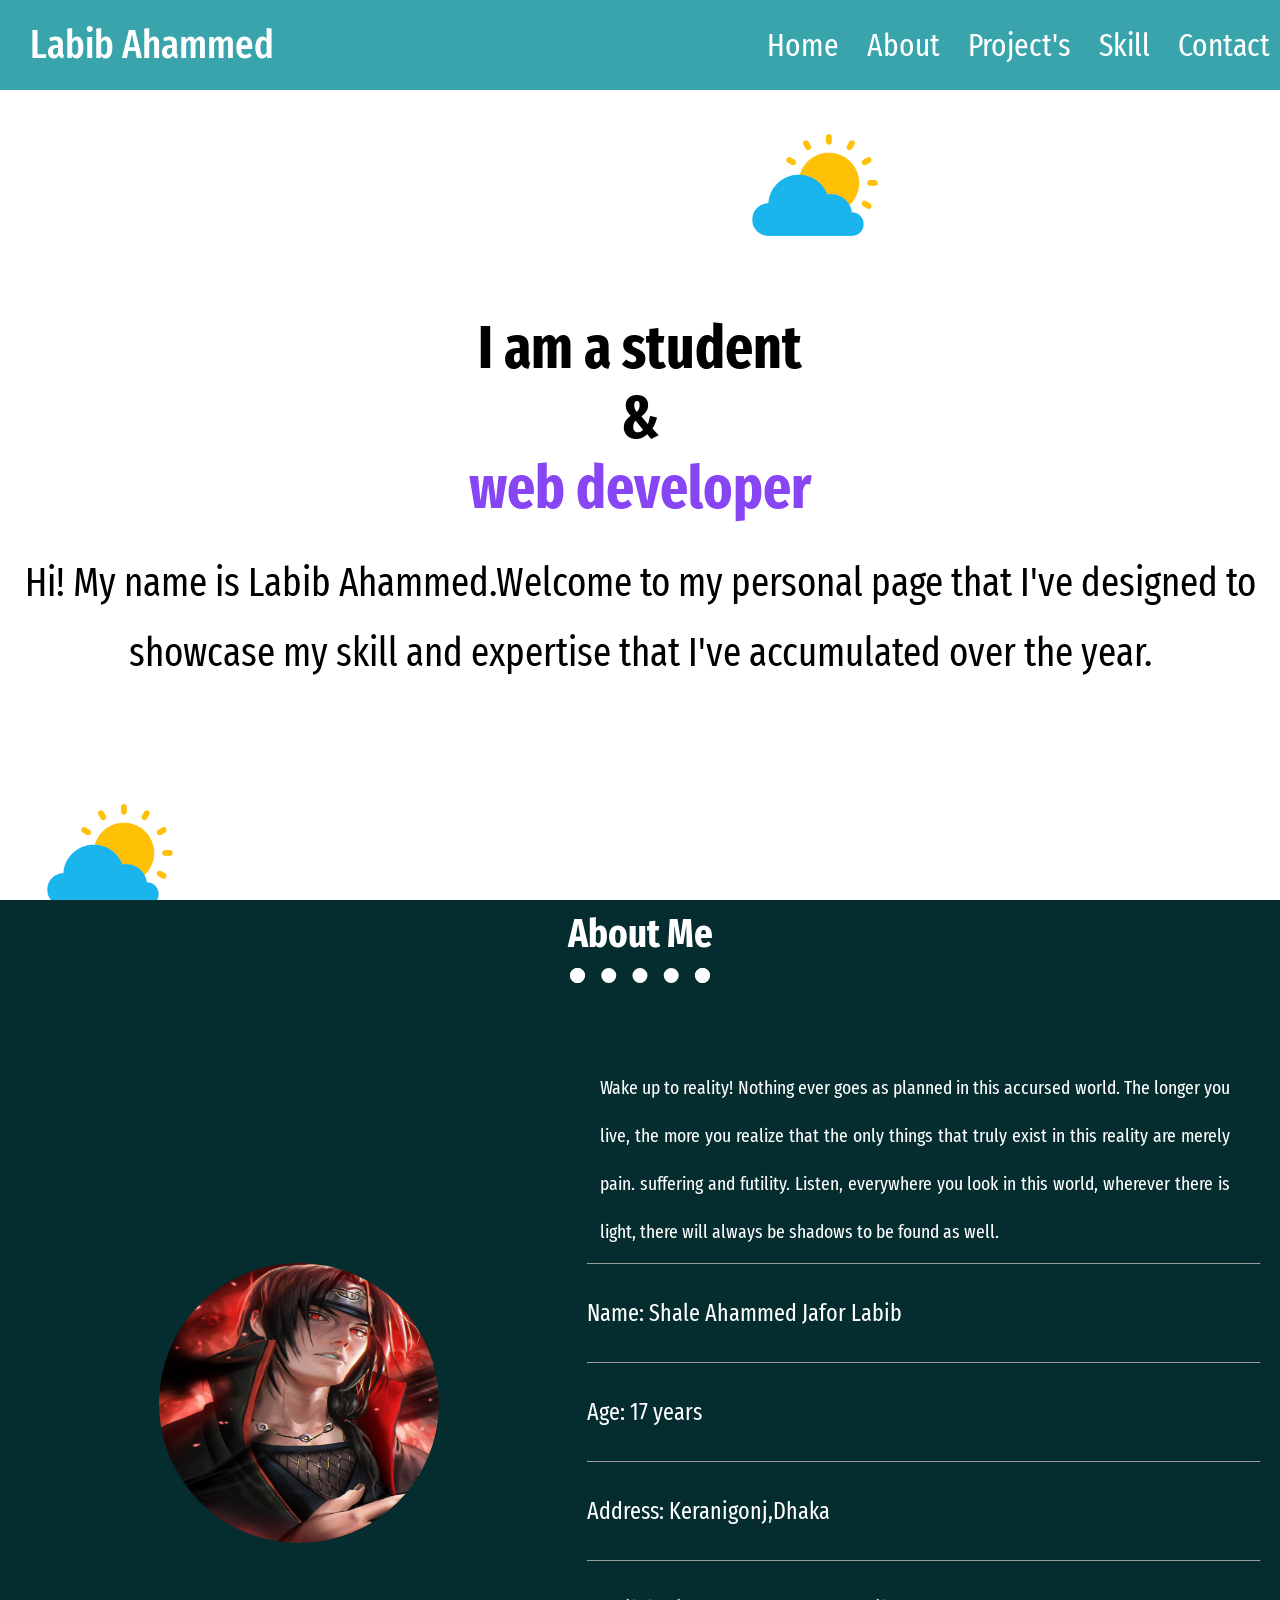
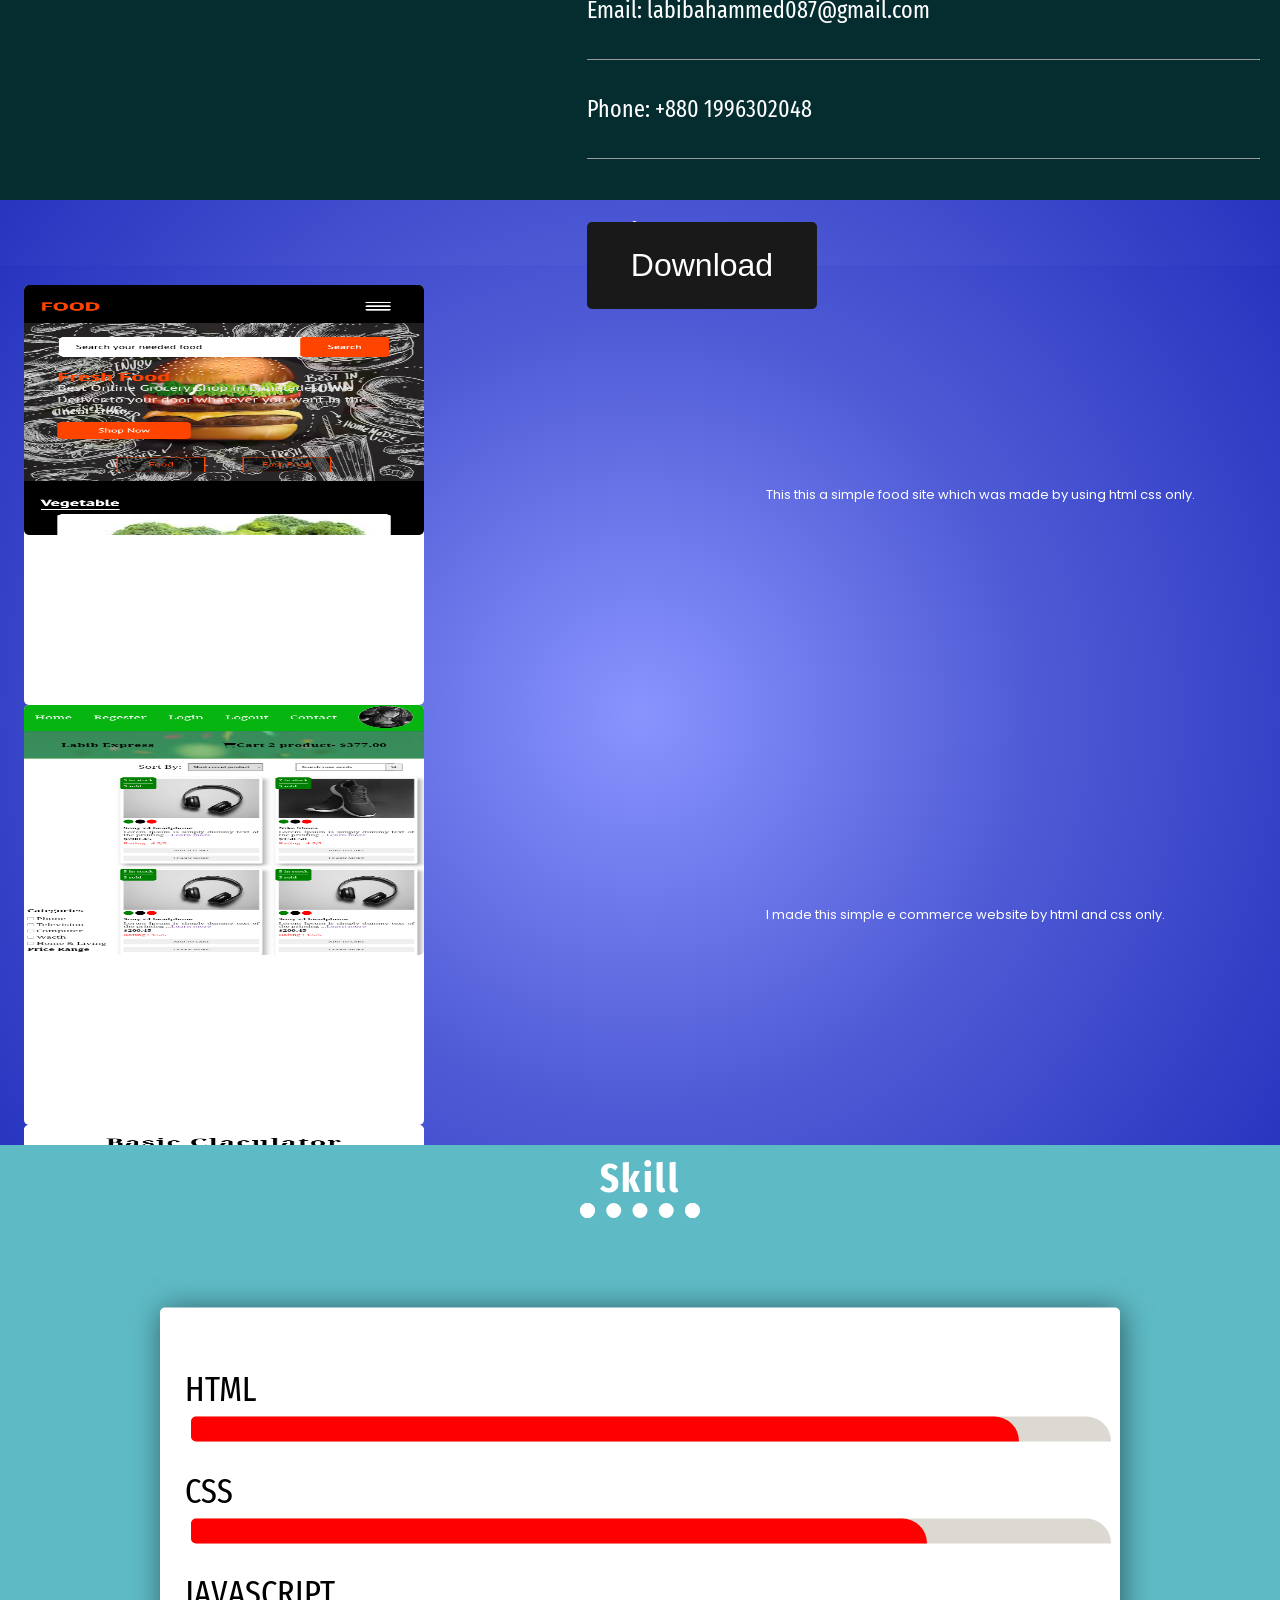
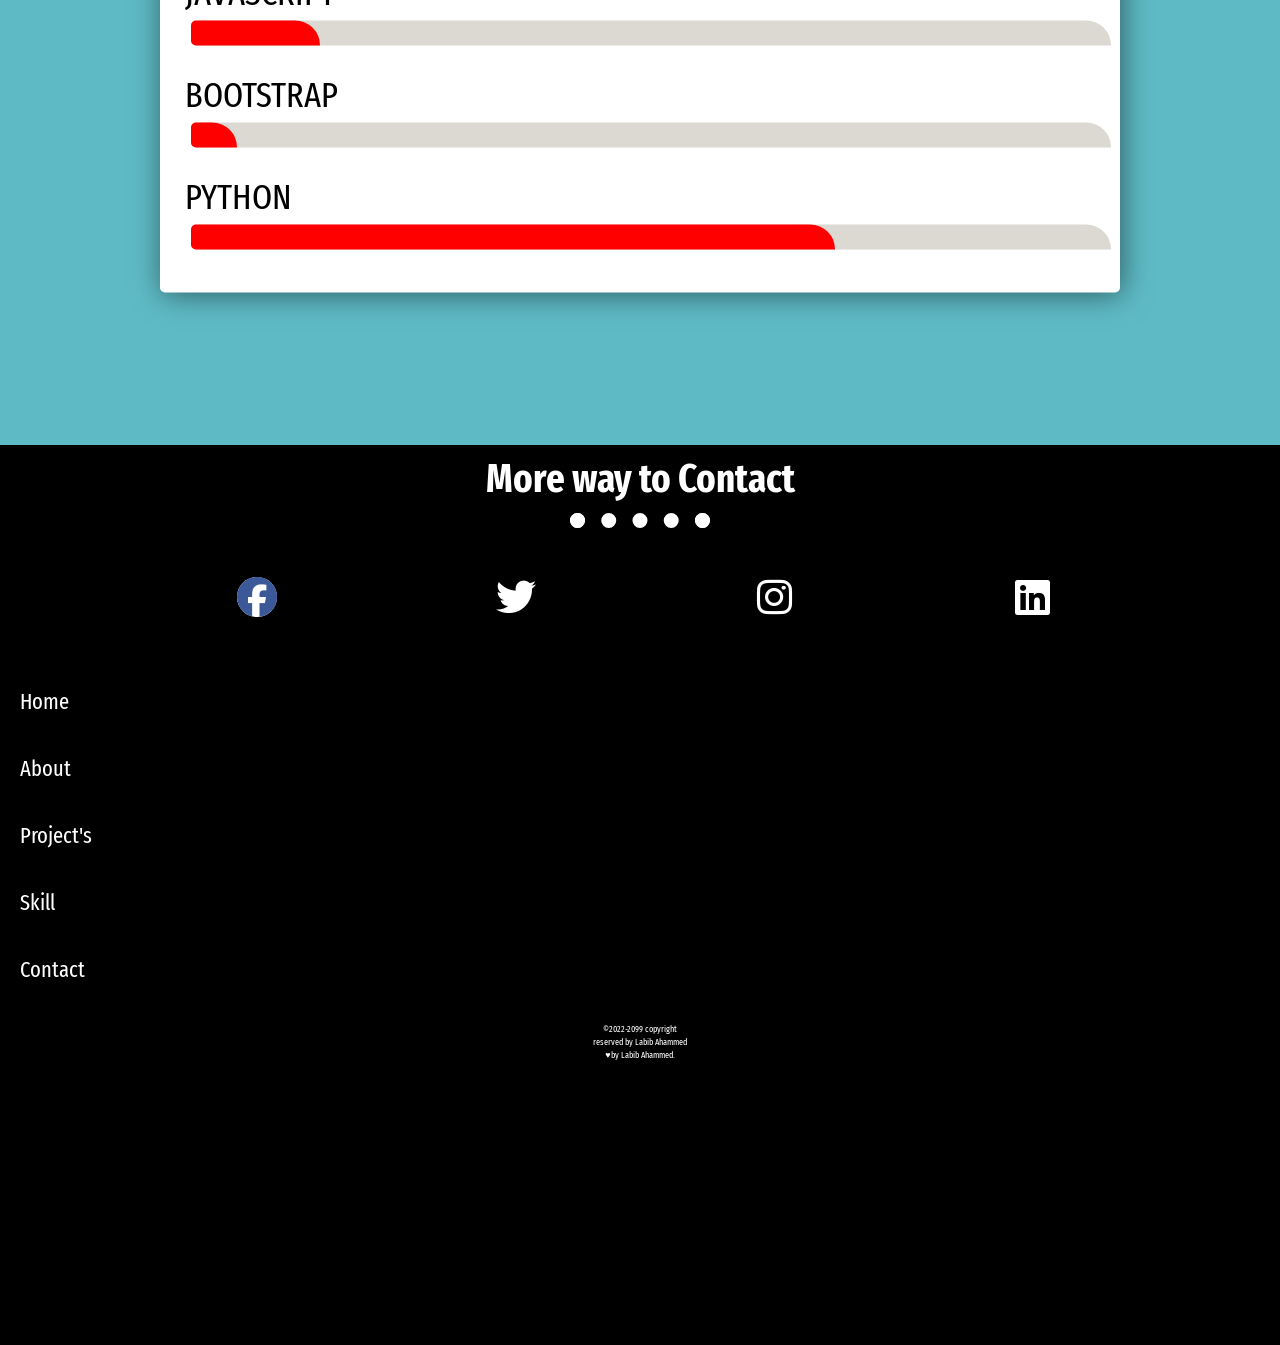
<file: index.html>
<!DOCTYPE html>
<html lang="en">

<head>
    <meta charset="UTF-8">
    <meta http-equiv="X-UA-Compatible" content="IE=Edge">
    <meta name="viewport" content="width=device-width, initial-scale=1">
    <!--Font awasome cdn-->
    <link rel="stylesheet" href="https://cdnjs.cloudflare.com/ajax/libs/font-awesome/6.1.2/css/all.min.css" integrity="sha512-1sCRPdkRXhBV2PBLUdRb4tMg1w2YPf37qatUFeS7zlBy7jJI8Lf4VHwWfZZfpXtYSLy85pkm9GaYVYMfw5BC1A==" crossorigin="anonymous" referrerpolicy="no-referrer" />
    <!--Google font-->
    <link rel="preconnect" href="https://fonts.googleapis.com">
    <link rel="preconnect" href="https://fonts.gstatic.com" crossorigin>
    <link href="https://fonts.googleapis.com/css2?family=Fira+Sans+Extra+Condensed:ital,wght@0,400;0,500;1,500&display=swap" rel="stylesheet">
    <title>Labib Ahammed</title>

    <!-- HTML -->


    <!-- Custom Styles -->
    <link rel="stylesheet" href="style.css">

    <!--Desktop css-->
    <link rel="stylesheet" href="desktop.css" media="only screen and (min-width: 600px)">
</head>

<body>
    <!--Navbar start here-->
    <nav class="navbar">
        <div class="nav-logo">
            <h2>Labib Ahammed</h2>
        </div>

        <i class="fa-solid fa-bars fa-2x bar" id="bars"></i>

        <div class="hidden" id="menu">
            <div class="drop">
                <a href="#home">Home</a>
                <a href="#about">About</a>
                <a href="#project">Project's</a>
                <a href="#skill">Skill</a>
                <a href="contact.html">Contact</a>
            </div>

        </div>

        <div class="desk-menu">
            <a href="#home">Home</a>
            <a href="#about">About</a>
            <a href="#project">Project's</a>
            <a href="#skill">Skill</a>
            <a href="contact.html">Contact</a>
        </div>
    </nav>
    <!--Navbar start here-->

    <!--About part start here-->
    <section class="home-section" id="home">
        <div class="home-logo">
            <img src="weather.png" alt="weather">
        </div>
        <div class="home-info">
            <h1>I am a student <br>&
                <br><span>web developer</span>
            </h1>
            <p>Hi! My name is Labib Ahammed.Welcome to my personal page that I've designed to showcase my skill and expertise that I've accumulated over the year.
            </p>
        </div>
        <div class="home-logo-2">
            <img src="weather.png" alt="weather">
        </div>
    </section>
    <!--About part end here-->

    <!--project part start here-->
    <section class="about-section" id="about">
        <h3 class="section-heading">About Me</h3>
        <hr class="hr-dot">
        <div class="about-container">
            <div class="about-logo">
                <img src="logo2.jpg" alt="logo" width="150px"><br>
                <div class="about-tit">
                    <small>Wake up to reality! Nothing ever goes as planned in this accursed world. The longer you live, the more you realize that the only things that truly exist in this reality are merely pain. suffering and futility.
                        Listen, everywhere you look in this world, wherever there is light, there will always be shadows to be found as well.</small>
                </div>
            </div>
            <div class="about-info">
                <hr>
                Name: Shale Ahammed Jafor Labib
                <hr>
                Age: 17 years
                <hr>
                Address: Keranigonj,Dhaka
                <hr>
                Email: labibahammed087@gmail.com
                <hr>
                Phone: +880 1996302048
                <hr>
                <br>
                <div class="about-dis-btn">
                    <button type="download" download>Download</button>
                </div>
            </div>
            <div class="about-btn">
                <a href="download.jpg" download>Download</a>
            </div>

        </div>
    </section>
    <!--home part end here-->

    <!--project part start here-->
      <div class="projects" id="project">
    <h2 class="project_heading">Projects</h2>

    <div class="project_body">
      <div class="project-card">
        <img src="2.png" id="food">
      </div>
      <div class="info">
        <p>This this a simple food site which was made by using html css only.</p>
      </div>
      <div class="project-card">
        <img src="3.png" id="ecommerce">
      </div>
      <div class="info">
        <p>I made this simple e commerce website by html and css only.</p>
      </div>
      <div class="project-card">
        <img src="1.png" id="calculator">
      </div>
      <div class="info">
        <p>This is a functional simple calculator. This was made by using html css and simple javascript</p>
      </div>
    </div>
  </div>
  </div>

    <!--project part start here-->

    <!--skill part start here-->
    <section class="skill-section" id="skill">
        <h3>Skill</h3>
        <hr class="hr-dot">
        <div class="skill-container">
            <div class="skill-card">
                <ul>
                    <li class="html">Html</li>
                    <li class="css">Css</li>
                    <li class="js">JavaScript</li>
                    <li class="boot">Bootstrap</li>
                    <li class="py">Python</li>
                </ul>
            </div>
        </div>
    </section>
    <!--skill part end here-->

    <footer class="footer-section">
        <h3 class="section-heading">More way to Contact</h3>
        <hr class="hr-dot">
        <div class="link-container">
            <button type="submit" onclick="location.href='https://www.facebook.com/labib.ahammed.18'"><i class="fa-brands fa-facebook fac"></i></button>
            <button type="submit"><i class="fa-brands fa-twitter twi"></i></button>
            <button type="submit"><i class="fa-brands fa-instagram ins"></i></button>
            <button type="submit"><i class="fa-brands fa-linkedin lik"></i></button>
        </div>
        <div class="footer-menu">
            <a href="#home">Home</a>
            <a href="#about">About</a>
            <a href="#project">Project's</a>
            <a href="#skill">Skill</a>
            <a href="contact.html">Contact</a>
        </div>
        <div class="footer-dis">
            &copy;2022-2099 copyright <br>reserved by Labib Ahammed <br> ♥️by Labib Ahammed.
        </div>
    </footer>
    <script src="main.js"></script>

</body>

</html>
</file>
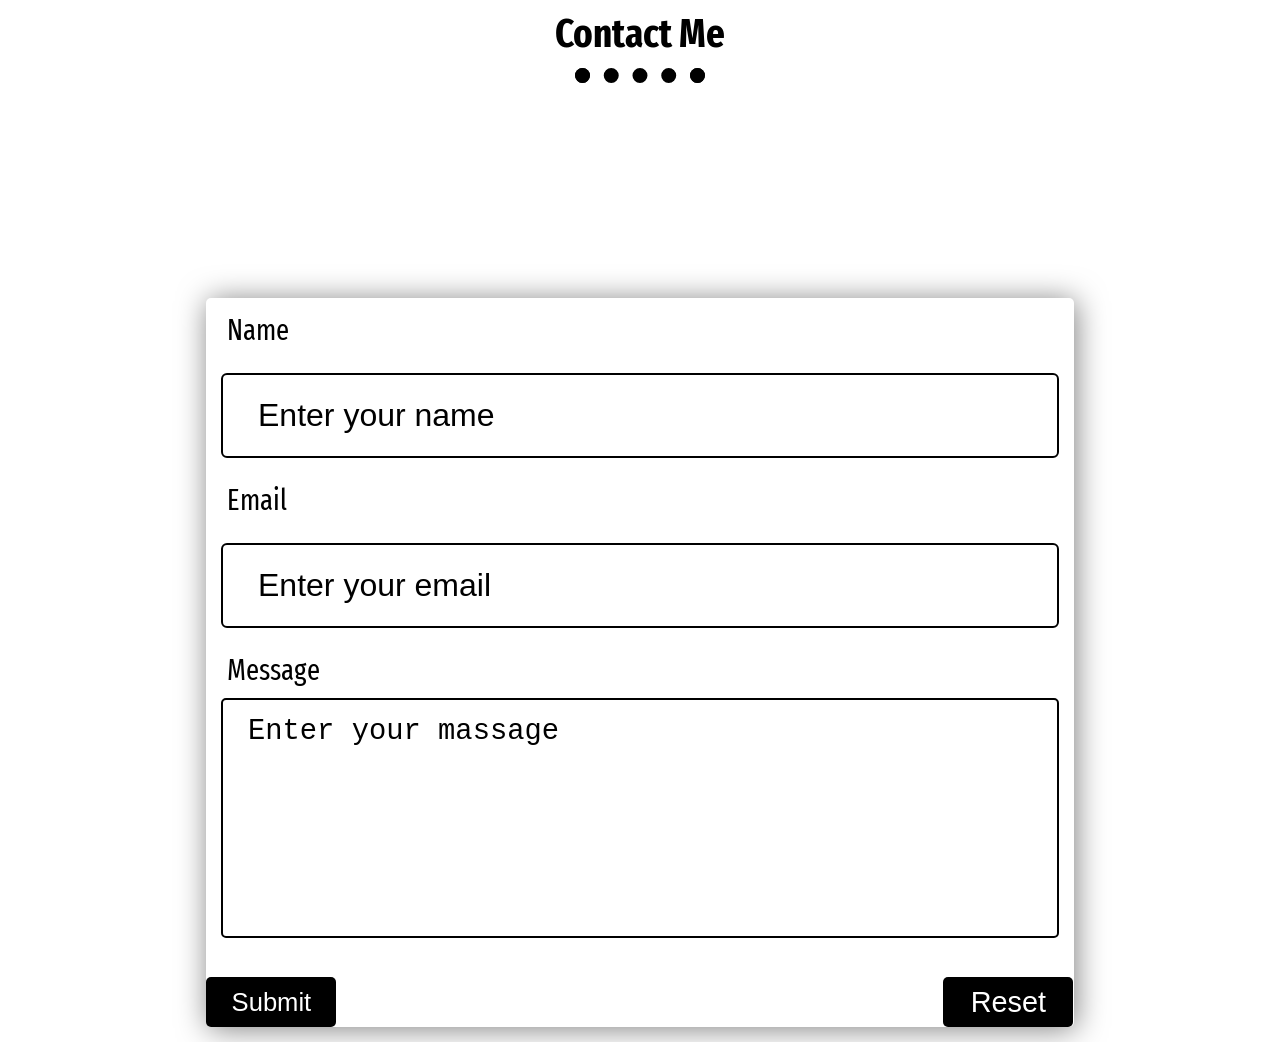
<file: contact.html>
<!DOCTYPE html>
<html>

<head>
    <meta charset="UTF-8">
    <meta name="viewport" content="width=device-width, initial-scale=1">
    <link rel="preconnect" href="https://fonts.googleapis.com">
    <link rel="preconnect" href="https://fonts.gstatic.com" crossorigin>
    <link href="https://fonts.googleapis.com/css2?family=Fira+Sans+Extra+Condensed:ital,wght@0,400;0,500;1,500&display=swap" rel="stylesheet">
    <title>Labib Ahammed</title>
</head>
<style>
    * {
        margin: 0;
        padding: 0;
        box-sizing: border-box;
        text-decoration: none;
        list-style: none;
        outline: none;
    }

    html {
        scroll-behavior: smooth;
        font-family: 'Fira Sans Extra Condensed', sans-serif;
    }

    body {
        width: 100%;
        background: white;
    }

    .section-heading {
        font-size: 1.5rem;
        padding: 10px 0px;
        text-align: center;
    }

    .hr-dot {
        width: 80px;
        display: block;
        margin: 0 auto;
        border-style: dotted;
        border-width: 5px;
        border-bottom: none;
    }

    .contact-section {
        width: 100%;
        height: 100vh;
        position: relative;
    }

    .form-container {
        width: 100%;
        height: fit-content;
        padding: 15px 20px;
        margin-top: 20px;
    }

    .form-card {
        width: fit-content;
        padding: 15px;
        display: block;
        margin: 0 auto;
        background: white;
        border-radius: 5px;
        box-shadow: 2px 2px 30px rgba(0, 0, 0, 0.5);
    }

    .form-card label {
        padding-left: 6px;
        margin-bottom: 6px;
    }

    .form-card input {
        width: 100%;
        height: 45px;
        border: 2px solid black;
        padding: 5px 10px;
        border-radius: 6px;
        margin: 15px 0px;
        transition: 2s;
    }

    .form-card input::placeholder {
        color: black;
        padding-left: 15px;
    }

    .form-card textarea {
        width: 100%;
        height: 140px;
        resize: none;
        border-radius: 5px;
        border: 2px solid black;
        margin-top: 10px;
        margin-bottom: 10px;
    }

    .form-card textarea::placeholder {
        padding-left: 15px;
        padding-top: 5px;
        color: black;
    }

    .contact-btn {
        display: flex;
        justify-content: space-between;
        position: relative;
        padding: 10px 0px;
        width: 100%;
        bottom: -15px;
        left: -14.6px;
    }

    .sub {
        position: absolute;
        bottom: 0px;
        width: 100px;
        height: 40px;
        border: none;
        background: black;
        transition: 1s;
        color: white;
        border-radius: 5px;
    }

    .res {
        position: absolute;
        bottom: 0px;
        right: -29px;
        width: 100px;
        height: 40px;
        border: none;
        background: black;
        transition: 1s;
        color: white;
        border-radius: 5px;
    }

    .form-card input:hover {
        border-color: lawngreen;
        border-radius: 50px 0px 50px 0px;
    }

    .sub:hover {
        border-radius: 0px 37px 0px 5px;
    }

    .res:hover {
        border-radius: 37px 0px 5px 0px;
    }

    @media screen and (min-width:600px) {
        .section-heading {
            font-size: 2.5rem;
            padding: 10px 0px;
            text-align: center;
        }

        .hr-dot {
            width: 130px;
            display: block;
            margin: 0 auto;
            border-style: dotted;
            border-width: 15px;
            border-bottom: none;
        }

        .form-container {
            width: 100%;
            height: fit-content;
            padding: 15px 20px;
            margin-top: 200px;
        }

        .form-card {
            width: fit-content;
            width: 70%;
            padding: 15px;
            display: block;
            margin: 0 auto;
            background: white;
            border-radius: 5px;
            box-shadow: 2px 2px 30px rgba(0, 0, 0, 0.5);
        }

        .form-card label {
            padding-left: 6px;
            margin-bottom: 6px;
            font-size: 1.8rem;
        }

        .form-card input {
            width: 100%;
            height: 85px;
            border: 2px solid black;
            padding: 5px 10px;
            border-radius: 6px;
            margin: 25px 0px;
            transition: 2s;
            font-size: 2rem;
        }

        .form-card input::placeholder {
            color: black;
            padding-left: 25px;
        }

        .form-card textarea {
            width: 100%;
            height: 240px;
            resize: none;
            border-radius: 5px;
            border: 2px solid black;
            margin-top: 10px;
            margin-bottom: 10px;
            font-size: 1.8rem;
        }

        .form-card textarea::placeholder {
            padding-left: 25px;
            padding-top: 15px;
            color: black;
        }

        .contact-btn {
            display: flex;
            justify-content: space-between;
            position: relative;
            padding: 10px 0px;
            width: 100%;
            bottom: -15px;
            left: -14.6px;
            padding: 30px 0px;
        }

        .sub {
            position: absolute;
            bottom: 0px;
            width: 130px;
            height: 50px;
            border: none;
            background: black;
            transition: 1s;
            color: white;
            border-radius: 5px;
            font-size: 1.6rem;
        }

        .res {
            position: absolute;
            bottom: 0px;
            right: -29px;
            width: 130px;
            height: 50px;
            font-size: 1.8rem;
            border: none;
            background: black;
            transition: 1s;
            color: white;
            border-radius: 5px;
        }

    }

    /* contact part start here */
</style>

<body>
    <!--contact part start here-->
    <section class="contact-section" id="contact">
        <h3 class="section-heading">Contact Me</h3>
        <hr class="hr-dot">
        <div class="form-container">
            <div class="form-card">
                <form action="https://formspree.io/f/xayzwqwj" method="POST">
                    <label for="name">Name</label><br>
                    <input type="text" name="name" class="name" placeholder="Enter your name" required><br>
                    <label for="name">Email</label><br>
                    <input type="email" name="email" class="email" placeholder="Enter your email" required><br>
                    <label for="sms">Message</label><br>
                    <textarea name="sms" id="sms" placeholder="Enter your massage"></textarea>
                </form>
                <div class="contact-btn">
                    <button type="submit" class="sub">Submit</button>
                    <button type="reset" class="res">Reset</button>
                </div>
            </div>

        </div>
    </section>

    <!--contact part end here-->
</body>

</html>
</file>
<file: style.css>
@import url('https://fonts.googleapis.com/css2?family=Poppins:wght@400;500;600;700&display=swap');

* {
    margin: 0;
    padding: 0;
    box-sizing: border-box;
    text-decoration: none;
    list-style: none;
    outline: none;
}

html {
    scroll-behavior: smooth;
    font-family: 'Fira Sans Extra Condensed', sans-serif;
}

body {
    width: 100%;
    background: white;
}

.section-heading {
    font-size: 1.5rem;
    padding: 10px 0px;
    text-align: center;
}

.hr-dot {
    width: 80px;
    display: block;
    margin: 0 auto;
    border-style: dotted;
    border-width: 5px;
    border-bottom: none;
}

.navbar {
    background: #39a4ac;
    width: 100%;
    height: 15vh;
    display: flex;
    justify-content: space-between;
    align-items: center;
    padding: 0px 10px;
    position: relative;
}

.nav-logo h2 {
    color: white;
    font-weight: 500;
}

.bar {
    margin-right: 15px;
    color: white;
    position: absolute;
    right: 15px;
}

.drop {
    position: absolute;
    top: 15.2vh;
    width: 100%;
    background: #39a4ac;
    left: 0%;
    height: fit-content;
    padding: 20px 20px;
    text-align: center;
    z-index: 1000;
}
.hidden{
    display: none;
}
.drop a {
    display: block;
    font-size: 1.5rem;
    margin: 26px 0px;
    color: white;
    padding: 10px;
    cursor: pointer;
    transition: all 1.5s ease;
}

.desk-menu {
    display: none;
}

/* about part start here */
.home-section {
    width: 100%;
    height: 85vh;
    position: relative;
}

.home-logo {
    width: 80px;
    height: 80px;
    position: relative;
    right: -259px;
    top: 20px;
    border-radius: 50%;
}

.home-logo img {
    position: absolute;
    width: 80px;
    height: 80px;
    border-radius: 50%;
}

.home-logo-2 {
    width: 80px;
    height: 80px;
    position: relative;
    top: 50vh;
    left: 15px;
    border-radius: 50%;
}

.home-logo-2 img {
    position: absolute;
    width: 80px;
    height: 80px;
    border-radius: 50%;
}

.home-info {
    position: absolute;
    top: 25%;
    padding: 20px;
    text-align: center;
    line-height: 30px;
}

.home-info h1 {
    margin-bottom: 20px;
}

.home-info span {
    color: #8845f4;
}

/* about part start here */
.about-section {
    width: 100%;
    height: 103vh;
    background: #052d2f;
    color: white;
    position: relative;
}

.about-container {
    display: flex;
    flex-direction: column;
    padding: 10px;
}

.about-logo img {
    width: 80px;
    height: 80px;
    border-radius: 50%;
    display: block;
    margin: 0 auto;
    margin-top: 10px;
}

.about-tit {
    text-align: center;
    line-height: 20px;
    margin-bottom: 5px;
}

.about-info {
    padding: 5px 15px;
}

.about-info hr {
    margin: 10px -10px;
    border-bottom: none;
}

.about-btn {
    text-align: center;
}

.about-btn a {
    padding: 10px;
    width: 80px;
    border: none;
    border-radius: 5px;
    border-radius: 5px;
    background: #191919;
    color: white;
}

.about-dis-btn {
    display: none;
}

/* about part start here */

/* project part start here */
.projects {
  background-image: radial-gradient(circle at center, #8A94FF, #4F5BD5, #2734BF);
  width: 100%;
  height: 105vh;
  font-family: 'Poppins', sans-serif;
}

.project_body {
  width: 100%;
  height: 100vh;
  display: flex;
  justify-content: space-between;
  align-items: center;
  flex-wrap: wrap;
  padding: 20px 9px;
  color: white;
  background-image: radial-gradient(circle at center, #8A94FF, #4F5BD5, #2734BF);
  font-family: 'Poppins', sans-serif;
}

.project-card {
  width: 140px;
  height: 100px;
  background: white;
  border-radius: 5px;
  margin: 0px 15px;
}

.project-card img {
  width: 100%;
  height: 100%;
  border-radius: 5px;
}

.project_heading{
  text-align: center;
  color: white;
  padding: 15px;
  font-family: 'Poppins', sans-serif;
}

.info{
  width: 40%;
  font-size: 13px;
  text-align: justify;
  font-family: 'Poppins', sans-serif;
}
/* project part end here */

/* skill part start here */
.skill-section {
    width: 100%;
    height: 100vh;
    background: #5EBBC6;
    padding: 10px;
    position: relative;
}

.skill-section h3 {
    text-align: center;
    color: white;
    font-size: 1.5rem;
}

.skill-section hr {
    color: white;
    width: 60px;
}

.skill-container {
    width: 100%;
    margin: 0 auto;
    position: relative;
    margin-top: 30px;
    top: 40%;
    bottom: 50%;
    right: 50%;
    left: 50%;
    transform: translate(-50%, -50%);
    padding: 30px;
}

.skill-card {
    width: 80%;
    background: white;
    margin: 0 auto;
    border-radius: 5px;
    padding: 10px 15px;
    box-shadow: 2px 2px 30px rgba(0, 0, 0, 0.5);
    transition: transform 1s;
}

.skill-card li {
    margin: 45px 0px;
    text-transform: uppercase;
    position: relative;
}

.skill-card li::before {
    content: '';
    width: 100%;
    height: 25px;
    background: #DBD9D2;
    position: absolute;
    top: calc(100% + 7px);
    border-radius: 1000px 5000px 50px 1000px;
    margin-left: 6px;
}

.skill-card li::after {
    content: '';
    width: 0%;
    height: 25px;
    background: red;
    position: absolute;
    left: 6px;
    top: calc(100% + 7px);
    border-radius: 1000px 5000px 50px 1000px;
    /*margin-left: 6px;*/
    animation-delay: 2s;
    animation-duration: 3s;
    animation-fill-mode: forwards;
    animation-timing-function: linear;
}

/* skill part end here */

/* footer part start here */
.footer-section {
    height: 100vh;
    width: 100%;
    background: black;
    color: white;
    position: relative;
}

.link-container {
    width: 70%;
    padding: 15px;
    margin: 0 auto;
    margin-top: 15px;
    text-align: center;
    display: flex;
    justify-content: space-between;
}
.link-container button{
    width: 40px;
    height: 40px;
    margin-left: 10px;
    border: none;
    border-radius: 50%;
    font-size: 23px;
    text-align: center;
    background: black;
    color: white;
    transition: background 1s;
}
.fac{
    color: #3b5998;
    background: white;
    border-radius: 1000%;
}
.footer-menu{
    width: 100%;
    padding: 15px;
    text-align: left;
    display: flex;
    flex-direction: column;
}
.footer-menu a{
    margin: 15px 0px;
    font-size: 1.4rem;
    color: white;
    transition: 1s;
    width: fit-content;
    padding: 5px;
    cursor: pointer;
}
.footer-dis{
    width: 100%;
    padding: 5px 0px;
    text-align: center;
    line-height: 13px;
    font-size: 9px;
}
/* footer part end here */

/* Hover part start here */

.drop a:hover {
    color: black;
}

.home-logo img:hover {
    transform: rotate(360deg);
    transition: 1.5s;
}

.home-logo-2 img:hover {
    transform: rotate(360deg);
    transition: 1.5s;
}

.about-btn a:hover {
    background: #8845f4;
    color: white;
    transition: 1s ease-in-out;
}

.project-card:hover {
    transform: scale(0.9);
}

.skill-card:hover {
    transform: scale(1.1);
}

.skill-card li.html::after {
    animation-name: html;
}

@keyframes html {
    to {
        width: 90%;
        color: red;
    }
}

.skill-card li.css::after {
    animation-name: css;
}

@keyframes css {
    to {
        width: 80%;
        color: red;
    }
}

.skill-card li.js::after {
    animation-name: js;
}

@keyframes js {
    to {
        width: 14%;
        color: red;
    }
}

.skill-card li.boot::after {
    animation-name: boot;
}

@keyframes boot {
    to {
        width: 5%;
        color: red;
    }
}

.skill-card li.py::after {
    animation-name: py;
}

@keyframes py {
    to {
        width: 70%;
        color: red;
    }
}
.link-container button:hover{
    /*background: lightgrey;*/
    background: black;
}
.fac:hover{
    color: #3b5998;
}
.footer-menu a:hover{
    padding-left: 20px;
}
/* Hover part end here */
</file>
<file: desktop.css>
.navbar {
    height: 10vh;
}

.nav-logo h2 {
    font-size: 2.5rem;
    margin-left: 20px;
}

.bar {
    display: none;
}

.desk-menu {
    display: block;
}

.desk-menu a {
    margin-left: 25px;
    font-size: 2rem;
    color: white;
    cursor: pointer;
}

.desk-menu a:hover {
    transition: all 1.5s ease;
    color: black;
}

/* home part start here */
.home-section{
    height: 90vh;
}
.home-logo {
    width: 150px;
    height: 150px;
    right: -740px;
}

.home-logo img {
    width: 150px;
    height: 150px;
}

.home-logo-2 {
    width: 150px;
    height: 150px;
    top: 60vh;
    left: 35px;
}

.home-logo-2 img {
    position: absolute;
    width: 150px;
    height: 150px;
    border-radius: 50%;
}

.home-info {
    position: absolute;
    top: 25%;
    padding: 20px;
    text-align: center;
    line-height: 70px;
    font-size: 40px;
}

.home-info h1 {
    margin-bottom: 25px;
}

.home-info span {
    color: #8845f4;
}

/* about part start here */
.about-section{
    height: 100vh;
}
.section-heading {
    font-size: 2.5rem;
}

.hr-dot {
    border-width: 15px;
    width: 140px;
}

.about-container {
    display: flex;
    flex-direction: row;
    position: relative;
}

.about-logo,
.about-tit {
    flex-basis: 45%;
    padding-left: 10px;
}

.about-logo {
    margin-top: 20vh;
}

.about-logo img {
    width: 280px;
    height: 280px;
    margin-top: 10vh;
}

.about-tit {
    text-align: justify;
    position: absolute;
    width: 50%;
    top: 9vh;
    right: 50px;
}

.about-tit small {
    font-size: 1.2rem;
    line-height: 3rem;
}

.about-btn {
    display: none;
}

.about-info {
    flex-basis: 55%;
    height: fit-content;
    margin-top: 25vh;
    font-size: 1.5rem;
    padding: 10px;
}

.about-info hr {
    margin: 35px 0px;
    padding-left: 45px;
    color: white;
}

.about-dis-btn {
    display: block;
}
.about-dis-btn button {
    width: 230px;
    font-size: 2rem;
    padding: 25px;
    border: none;
    border-radius: 5px;
    background: #191919;
    color: white;
}
.about-dis-btn button:hover{
    background: #8845f4;
    color: white;
    transition: 1s ease-in-out;
}
/* project part start here */
.project-container{
    display: flex;
    padding-top: 20vh;
    overflow: hidden;
    padding-left: 1vh;
}
.project-card{
    width: 400px;
    height: 420px;
}
.project-card img{
    width: 100%;
    height: 250px;
}
.project-info small{
    font-size: 1.5rem;
}
.project-btn{
    margin: 15px 0px;
}
.project-btn a{
    font-size: 1.6rem;
    padding: 12px;
}
.project-card:hover{
    transform: scale(1.1);
}
/* skill part start here */
.skill-section h3{
    font-size: 2.5rem;
    letter-spacing: 2.5px;
}
.skill-section hr{
    width: 120px;
}
.skill-card{
    font-size: 2.2rem;
    padding: 15px;
}
.skill-card li{
    margin-left: 10px;
    margin-bottom: 60px;
}
/* footer part start here */
.link-container button{
    width: 80px;
    height: 80px;
    font-size: 2.5rem;
}
</file>
